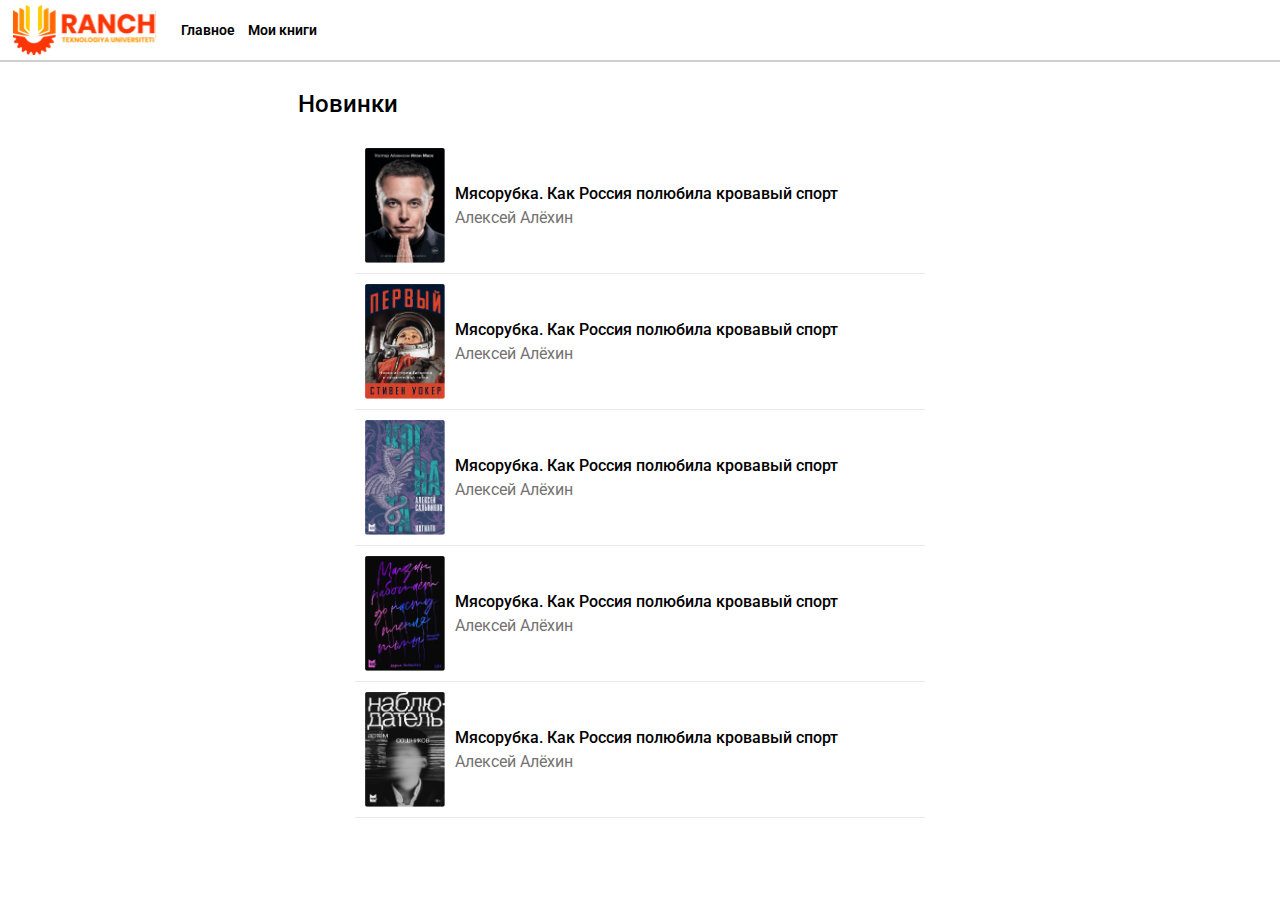
<file: frontend/bookList.html>
<!DOCTYPE html>
<html lang="en">

<head>
    <meta charset="UTF-8">
    <meta name="viewport" content="width=device-width, initial-scale=1.0">
    <link rel="stylesheet" href="./style.css">
    <link rel="stylesheet"
        href="https://fonts.googleapis.com/css2?family=Material+Symbols+Outlined:opsz,wght,FILL,GRAD@20..48,100..700,0..1,-50..200&icon_names=search" />
    <link rel="stylesheet" href="https://cdn.jsdelivr.net/npm/swiper@11/swiper-bundle.min.css" />
    <link rel="stylesheet"
        href="https://fonts.googleapis.com/css2?family=Material+Symbols+Outlined:opsz,wght,FILL,GRAD@24,400,0,0&icon_names=more_horiz" />
    <link rel="stylesheet"
        href="https://fonts.googleapis.com/css2?family=Material+Symbols+Outlined:opsz,wght,FILL,GRAD@20..48,100..700,0..1,-50..200&icon_names=more_horiz" />
    <link rel="stylesheet"
        href="https://fonts.googleapis.com/css2?family=Material+Symbols+Outlined:opsz,wght,FILL,GRAD@24,400,0,0&icon_names=add_2" />
    <link rel="stylesheet"
        href="https://fonts.googleapis.com/css2?family=Material+Symbols+Outlined:opsz,wght,FILL,GRAD@20..48,100..700,0..1,-50..200&icon_names=add_2" />
    <link rel="stylesheet" href="https://cdnjs.cloudflare.com/ajax/libs/font-awesome/6.7.1/css/all.min.css"
        integrity="sha512-5Hs3dF2AEPkpNAR7UiOHba+lRSJNeM2ECkwxUIxC1Q/FLycGTbNapWXB4tP889k5T5Ju8fs4b1P5z/iB4nMfSQ=="
        crossorigin="anonymous" referrerpolicy="no-referrer" />
    <title>Ranch Book</title>
</head>

<body>
    <div class="container">
        <nav>
            <img src="./images/logo.svg" alt="">
            <div class="navRight">
                <button><a href="/frontend/index.html">Главное</a></button>
                <button><a href="/frontend/moyBooks.html">Мои книги</a></button>
                <button><i class="fa-solid fa-magnifying-glass"></i></button>
            </div>
        </nav>
        <main>
            <p class="bookList_title">Новинки</p>
            <div class="booksLists">
                <div class="bookList">
                    <img src="./images/book14.png" alt="">
                    <div class="bookList_texts">
                        <p>Мясорубка. Как Россия полюбила кровавый спорт</p>
                        <p>Алексей Алёхин</p>
                    </div>
                    <button><i class="fa-solid fa-plus"></i></button>
                </div>
                <div class="bookList">
                    <img src="./images/book13.png" alt="">
                    <div class="bookList_texts">
                        <p>Мясорубка. Как Россия полюбила кровавый спорт</p>
                        <p>Алексей Алёхин</p>
                    </div>
                    <button><i class="fa-solid fa-plus"></i></button>
                </div>
                <div class="bookList">
                    <img src="./images/book12.png" alt="">
                    <div class="bookList_texts">
                        <p>Мясорубка. Как Россия полюбила кровавый спорт</p>
                        <p>Алексей Алёхин</p>
                    </div>
                    <button><i class="fa-solid fa-plus"></i></button>
                </div>
                <div class="bookList">
                    <img src="./images/book11.png" alt="">
                    <div class="bookList_texts">
                        <p>Мясорубка. Как Россия полюбила кровавый спорт</p>
                        <p>Алексей Алёхин</p>
                    </div>
                    <button><i class="fa-solid fa-plus"></i></button>
                </div>
                <div class="bookList">
                    <img src="./images/book10.png" alt="">
                    <div class="bookList_texts">
                        <p>Мясорубка. Как Россия полюбила кровавый спорт</p>
                        <p>Алексей Алёхин</p>
                    </div>
                    <button><i class="fa-solid fa-plus"></i></button>
                </div>
            </div>
        </main>
    </div>
</body>

</html>
</file>
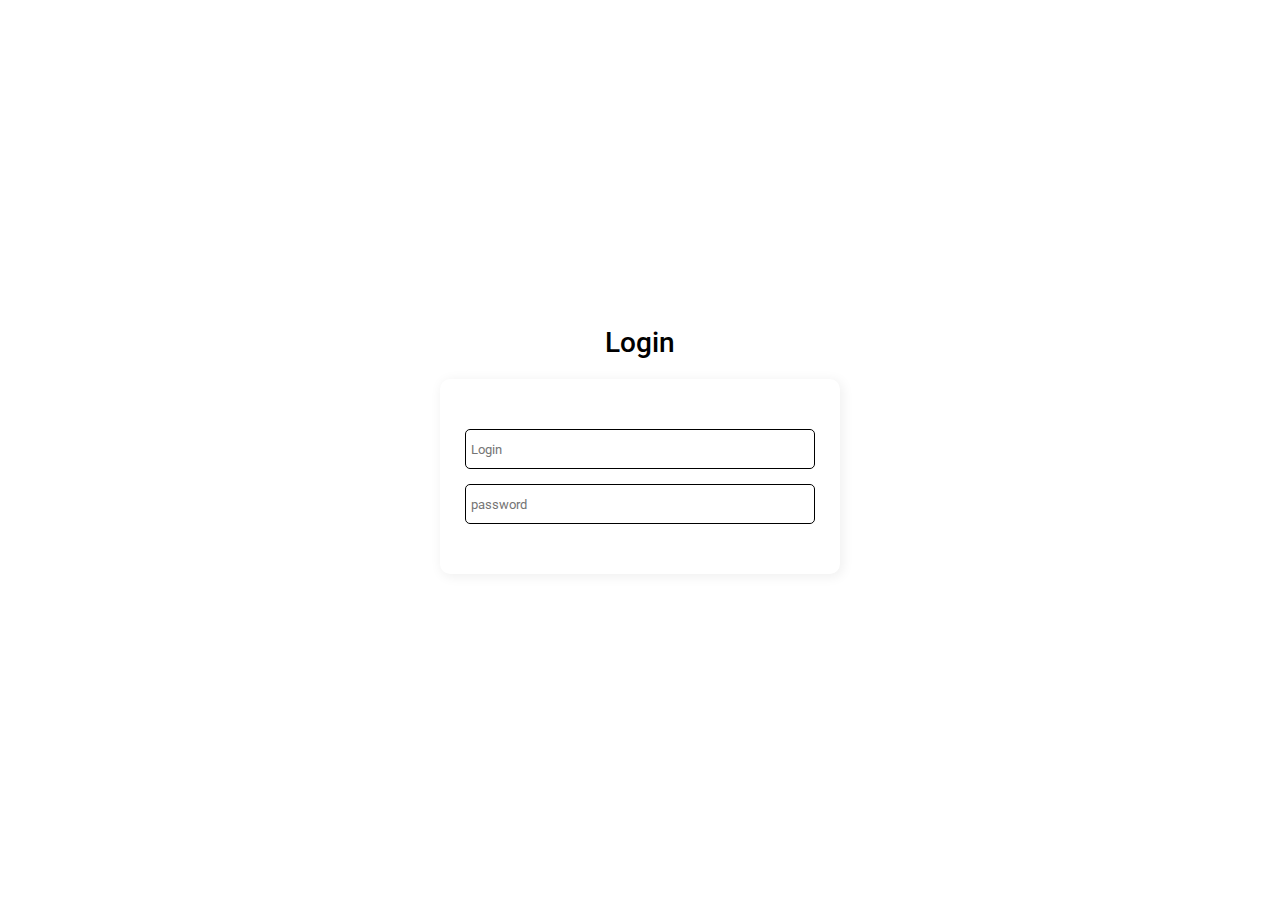
<file: frontend/Login.html>
<!DOCTYPE html>
<html lang="en">

<head>
    <meta charset="UTF-8">
    <meta name="viewport" content="width=device-width, initial-scale=1.0">
    <link rel="stylesheet" href="./style.css">
    <link rel="stylesheet"
        href="https://fonts.googleapis.com/css2?family=Material+Symbols+Outlined:opsz,wght,FILL,GRAD@20..48,100..700,0..1,-50..200&icon_names=search" />
    <link rel="stylesheet" href="https://cdn.jsdelivr.net/npm/swiper@11/swiper-bundle.min.css" />
    <title>Ranch Book</title>
    <link rel="stylesheet"
        href="https://fonts.googleapis.com/css2?family=Material+Symbols+Outlined:opsz,wght,FILL,GRAD@24,400,0,0&icon_names=more_horiz" />
    <link rel="stylesheet"
        href="https://fonts.googleapis.com/css2?family=Material+Symbols+Outlined:opsz,wght,FILL,GRAD@20..48,100..700,0..1,-50..200&icon_names=more_horiz" />
    <link rel="stylesheet"
        href="https://fonts.googleapis.com/css2?family=Material+Symbols+Outlined:opsz,wght,FILL,GRAD@24,400,0,0&icon_names=add_2" />
    <link rel="stylesheet"
        href="https://fonts.googleapis.com/css2?family=Material+Symbols+Outlined:opsz,wght,FILL,GRAD@20..48,100..700,0..1,-50..200&icon_names=add_2" />
    <link rel="stylesheet" href="https://cdnjs.cloudflare.com/ajax/libs/font-awesome/6.7.1/css/all.min.css"
        integrity="sha512-5Hs3dF2AEPkpNAR7UiOHba+lRSJNeM2ECkwxUIxC1Q/FLycGTbNapWXB4tP889k5T5Ju8fs4b1P5z/iB4nMfSQ=="
        crossorigin="anonymous" referrerpolicy="no-referrer" />
</head>

<body>
    <div class="container">
        <main>
            <div class="loginBoox">
                <p class="login_title">Login</p>
                <div class="login">
                    <input type="text" placeholder="Login">
                    <input type="password" placeholder="password">
                </div>
            </div>
        </main>
    </div>
</body>

</html>
</file>
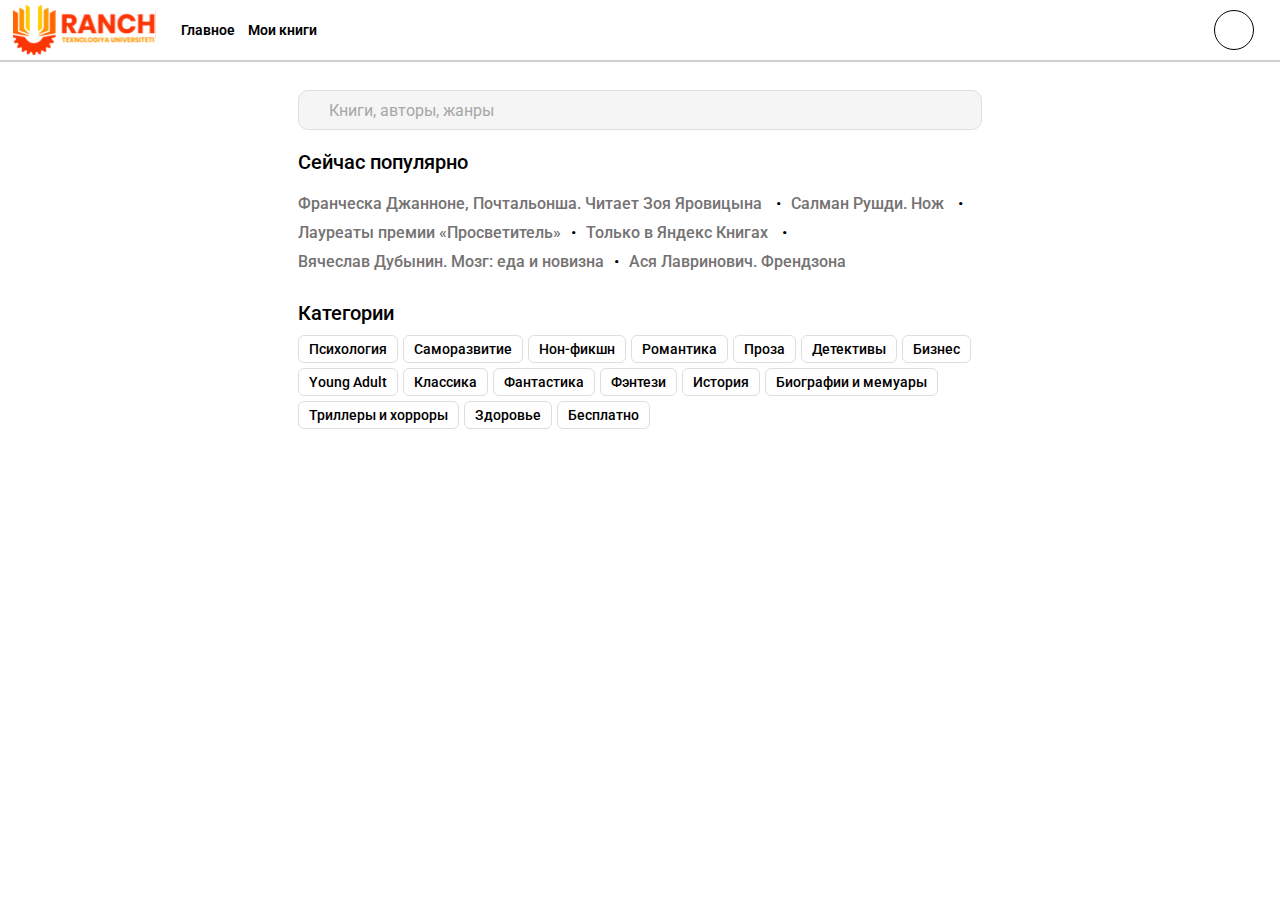
<file: frontend/search.html>
<!DOCTYPE html>
<html lang="en">

<head>
    <meta charset="UTF-8">
    <meta name="viewport" content="width=device-width, initial-scale=1.0">
    <link rel="stylesheet" href="./style.css">
    <link rel="stylesheet"
        href="https://fonts.googleapis.com/css2?family=Material+Symbols+Outlined:opsz,wght,FILL,GRAD@20..48,100..700,0..1,-50..200&icon_names=search" />
    <link rel="stylesheet" href="https://cdn.jsdelivr.net/npm/swiper@11/swiper-bundle.min.css" />
    <link rel="stylesheet"
        href="https://fonts.googleapis.com/css2?family=Material+Symbols+Outlined:opsz,wght,FILL,GRAD@24,400,0,0&icon_names=more_horiz" />
    <link rel="stylesheet"
        href="https://fonts.googleapis.com/css2?family=Material+Symbols+Outlined:opsz,wght,FILL,GRAD@20..48,100..700,0..1,-50..200&icon_names=more_horiz" />
    <link rel="stylesheet"
        href="https://fonts.googleapis.com/css2?family=Material+Symbols+Outlined:opsz,wght,FILL,GRAD@24,400,0,0&icon_names=add_2" />
    <link rel="stylesheet"
        href="https://fonts.googleapis.com/css2?family=Material+Symbols+Outlined:opsz,wght,FILL,GRAD@20..48,100..700,0..1,-50..200&icon_names=add_2" />
    <link rel="stylesheet" href="https://cdnjs.cloudflare.com/ajax/libs/font-awesome/6.7.1/css/all.min.css"
        integrity="sha512-5Hs3dF2AEPkpNAR7UiOHba+lRSJNeM2ECkwxUIxC1Q/FLycGTbNapWXB4tP889k5T5Ju8fs4b1P5z/iB4nMfSQ=="
        crossorigin="anonymous" referrerpolicy="no-referrer" />
    <title>Ranch Book</title>
</head>

<body>
    <div class="container">
        <nav>
            <img src="./images/logo.svg" alt="">
            <div class="navRight">
                <button><a href="/frontend/index.html">Главное</a></button>
                <button><a href="/frontend/moyBooks.html">Мои книги</a></button>
                <button><i class="fa-solid fa-magnifying-glass"></i></button>
            </div>
            <button class="navProfil">
                <i class="fa-solid fa-user"></i>
            </button>
        </nav>
        <main>
            <div class="serachInput">
                <i class="fa-solid fa-magnifying-glass"></i>
                <input type="text" placeholder="Книги, авторы, жанры">
            </div>
            <!-- <div class="serachValue">
                <div class="serachValue_book">
                    <div class="bookList">
                        <img src="./images/book14.png" alt="">
                        <div class="bookList_texts">
                            <p>Мясорубка. Как Россия полюбила кровавый спорт</p>
                            <p>Алексей Алёхин</p>
                        </div>
                        <button><i class="fa-solid fa-plus"></i></button>
                    </div>
                    <div class="bookList">
                        <img src="./images/book4.png" alt="">
                        <div class="bookList_texts">
                            <p>Мясорубка. Как Россия полюбила кровавый спорт</p>
                            <p>Алексей Алёхин</p>
                        </div>
                        <button><i class="fa-solid fa-plus"></i></button>
                    </div>
                    <div class="bookList">
                        <img src="./images/book5.png" alt="">
                        <div class="bookList_texts">
                            <p>Мясорубка. Как Россия полюбила кровавый спорт</p>
                            <p>Алексей Алёхин</p>
                        </div>
                        <button><i class="fa-solid fa-plus"></i></button>
                    </div>
                    <div class="bookList">
                        <img src="./images/book1.png" alt="">
                        <div class="bookList_texts">
                            <p>Мясорубка. Как Россия полюбила кровавый спорт</p>
                            <p>Алексей Алёхин</p>
                        </div>
                        <button><i class="fa-solid fa-plus"></i></button>
                    </div>
                    <div class="bookList">
                        <img src="./images/book7.png" alt="">
                        <div class="bookList_texts">
                            <p>Мясорубка. Как Россия полюбила кровавый спорт</p>
                            <p>Алексей Алёхин</p>
                        </div>
                        <button><i class="fa-solid fa-plus"></i></button>
                    </div>
                </div>
            </div> -->
            <div class="randomValu">
                <p class="randomValu_title">Сейчас популярно</p>
                <div>
                    <p>Франческа Джанноне, Почтальонша. Читает Зоя Яровицына </p>•
                    <p>Салман Рушди. Нож </p>•
                    <p>Лауреаты премии «Просветитель»</p>•
                    <p>Только в Яндекс Книгах </p>•
                    <p>Вячеслав Дубынин. Мозг: еда и новизна</p>•
                    <p>Ася Лавринович. Френдзона </p>
                </div>
            </div>
            <div class="serachCat">
                <p class="serachCat_title">Категории</p>
                <div class="serachCat_btns">
                    <button>Психология</button>
                    <button>Саморазвитие</button>
                    <button>Нон-фикшн</button >
                    <button>Романтика</button>
                    <button>Проза</button>
                    <button>Детективы</button>
                    <button>Бизнес</button>
                    <button>Young Adult</button>
                    <button>Классика</button>
                    <button>Фантастика</button>
                    <button>Фэнтези</button>
                    <button>История</button>
                    <button>Биографии и мемуары</button>
                    <button>Триллеры и хорроры</button>
                    <button>Здоровье</button>
                    <button>Бесплатно</button>
                </div>
            </div>
        </main>
    </div>
</body>

</html>
</file>
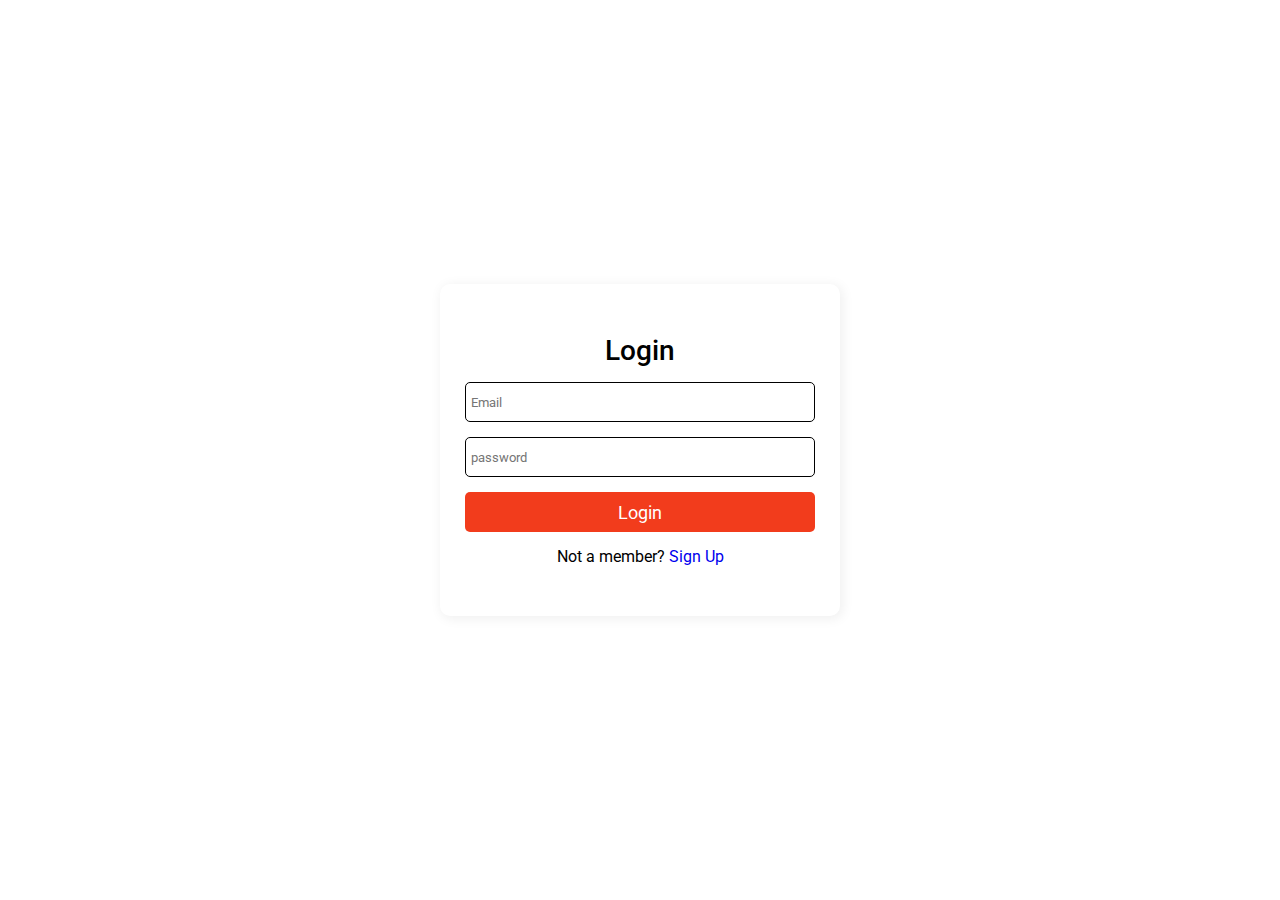
<file: frontend/auth/Login.html>
<!DOCTYPE html>
<html lang="en">

<head>
    <meta charset="UTF-8">
    <meta name="viewport" content="width=device-width, initial-scale=1.0">
    <link rel="stylesheet" href="../style.css">
    <link rel="stylesheet"
        href="https://fonts.googleapis.com/css2?family=Material+Symbols+Outlined:opsz,wght,FILL,GRAD@20..48,100..700,0..1,-50..200&icon_names=search" />
    <link rel="stylesheet" href="https://cdn.jsdelivr.net/npm/swiper@11/swiper-bundle.min.css" />
    <title>Ranch Book</title>
    <link rel="stylesheet"
        href="https://fonts.googleapis.com/css2?family=Material+Symbols+Outlined:opsz,wght,FILL,GRAD@24,400,0,0&icon_names=more_horiz" />
    <link rel="stylesheet"
        href="https://fonts.googleapis.com/css2?family=Material+Symbols+Outlined:opsz,wght,FILL,GRAD@20..48,100..700,0..1,-50..200&icon_names=more_horiz" />
    <link rel="stylesheet"
        href="https://fonts.googleapis.com/css2?family=Material+Symbols+Outlined:opsz,wght,FILL,GRAD@24,400,0,0&icon_names=add_2" />
    <link rel="stylesheet"
        href="https://fonts.googleapis.com/css2?family=Material+Symbols+Outlined:opsz,wght,FILL,GRAD@20..48,100..700,0..1,-50..200&icon_names=add_2" />
    <link rel="stylesheet" href="https://cdnjs.cloudflare.com/ajax/libs/font-awesome/6.7.1/css/all.min.css"
        integrity="sha512-5Hs3dF2AEPkpNAR7UiOHba+lRSJNeM2ECkwxUIxC1Q/FLycGTbNapWXB4tP889k5T5Ju8fs4b1P5z/iB4nMfSQ=="
        crossorigin="anonymous" referrerpolicy="no-referrer" />
</head>

<body>
    <div class="container">
        <main>
            <div class="loginBoox">
                <div class="login">
                    <p class="login_title">Login</p>
                    <input type="email" placeholder="Email">
                    <input type="password" placeholder="password">
                    <button>Login</button>
                    <span><p>Not a member?</p><a href="./register.html">Sign Up</a></span>
                </div>
            </div>
        </main>
    </div>
</body>

</html>
</file>
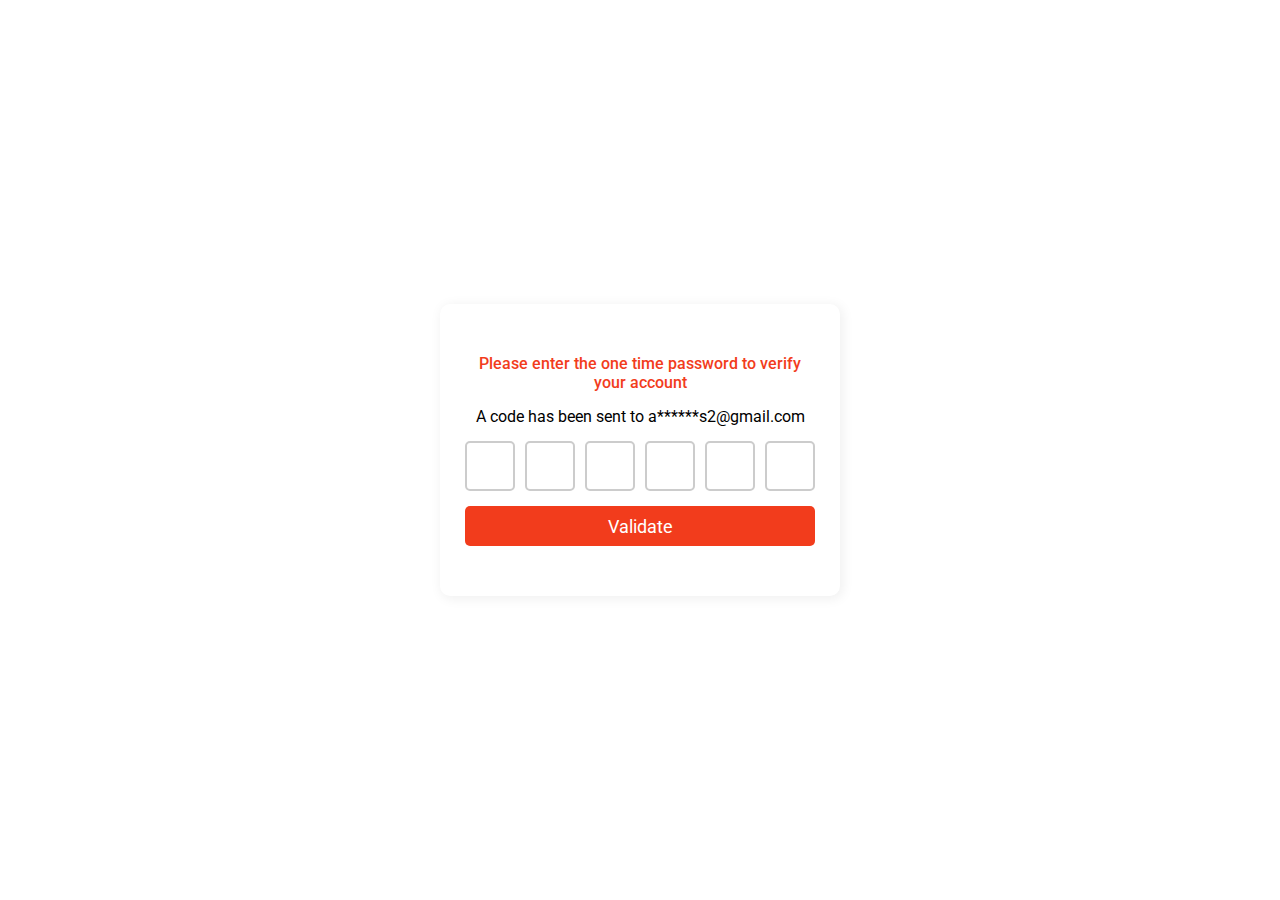
<file: frontend/auth/otp.html>
<!DOCTYPE html>
<html lang="en">

<head>
    <meta charset="UTF-8">
    <meta name="viewport" content="width=device-width, initial-scale=1.0">
    <link rel="stylesheet" href="../style.css">
    <link rel="stylesheet"
        href="https://fonts.googleapis.com/css2?family=Material+Symbols+Outlined:opsz,wght,FILL,GRAD@20..48,100..700,0..1,-50..200&icon_names=search" />
    <link rel="stylesheet" href="https://cdn.jsdelivr.net/npm/swiper@11/swiper-bundle.min.css" />
    <title>Ranch Book</title>
    <link rel="stylesheet"
        href="https://fonts.googleapis.com/css2?family=Material+Symbols+Outlined:opsz,wght,FILL,GRAD@24,400,0,0&icon_names=more_horiz" />
    <link rel="stylesheet"
        href="https://fonts.googleapis.com/css2?family=Material+Symbols+Outlined:opsz,wght,FILL,GRAD@20..48,100..700,0..1,-50..200&icon_names=more_horiz" />
    <link rel="stylesheet"
        href="https://fonts.googleapis.com/css2?family=Material+Symbols+Outlined:opsz,wght,FILL,GRAD@24,400,0,0&icon_names=add_2" />
    <link rel="stylesheet"
        href="https://fonts.googleapis.com/css2?family=Material+Symbols+Outlined:opsz,wght,FILL,GRAD@20..48,100..700,0..1,-50..200&icon_names=add_2" />
    <link rel="stylesheet" href="https://cdnjs.cloudflare.com/ajax/libs/font-awesome/6.7.1/css/all.min.css"
        integrity="sha512-5Hs3dF2AEPkpNAR7UiOHba+lRSJNeM2ECkwxUIxC1Q/FLycGTbNapWXB4tP889k5T5Ju8fs4b1P5z/iB4nMfSQ=="
        crossorigin="anonymous" referrerpolicy="no-referrer" />
</head>

<body>
    <div class="container">
        <main>
            <div class="loginBoox">
                <div class="login">
                    <p class="login_title" style="text-align: center; font-size: 16px; color: #f23c1c;">Please enter the one time password to verify your account</p>
                    <p>A code has been sent to a******s2@gmail.com</p>
                    <div class="otp-container">
                        <input type="text" maxlength="1" class="otp-input" />
                        <input type="text" maxlength="1" class="otp-input" />
                        <input type="text" maxlength="1" class="otp-input" />
                        <input type="text" maxlength="1" class="otp-input" />
                        <input type="text" maxlength="1" class="otp-input" />
                        <input type="text" maxlength="1" class="otp-input" />
                    </div>
                    <button>Validate</button>
                </div>
            </div>
        </main>
    </div>

    <script>
        const inputs = document.querySelectorAll('.otp-input');

        inputs.forEach((input, index) => {
            input.addEventListener('input', (e) => {
                const value = e.target.value;
                // Allow only digits
                if (!/^\d$/.test(value)) {
                    e.target.value = '';
                    return;
                }

                // Move to the next input if the current one is filled
                if (value && index < inputs.length - 1) {
                    inputs[index + 1].focus();
                }
            });

            input.addEventListener('keydown', (e) => {
                // Move to the previous input on Backspace if the current one is empty
                if (e.key === 'Backspace' && !input.value && index > 0) {
                    inputs[index - 1].focus();
                }
            });
        });
    </script>
</body>

</html>
</file>
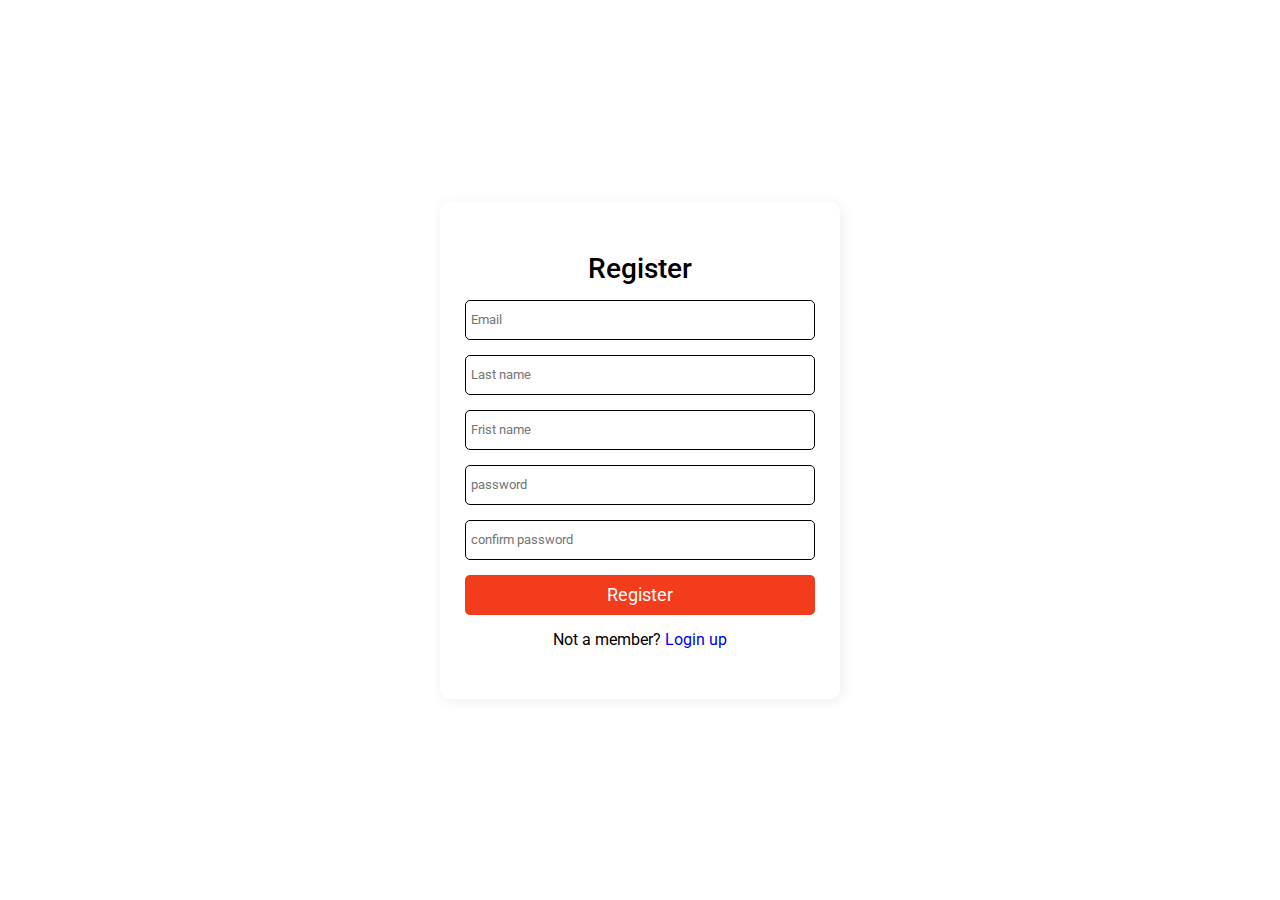
<file: frontend/auth/register.html>
<!DOCTYPE html>
<html lang="en">

<head>
    <meta charset="UTF-8">
    <meta name="viewport" content="width=device-width, initial-scale=1.0">
    <link rel="stylesheet" href="../style.css">
    <link rel="stylesheet"
        href="https://fonts.googleapis.com/css2?family=Material+Symbols+Outlined:opsz,wght,FILL,GRAD@20..48,100..700,0..1,-50..200&icon_names=search" />
    <link rel="stylesheet" href="https://cdn.jsdelivr.net/npm/swiper@11/swiper-bundle.min.css" />
    <title>Ranch Book</title>
    <link rel="stylesheet"
        href="https://fonts.googleapis.com/css2?family=Material+Symbols+Outlined:opsz,wght,FILL,GRAD@24,400,0,0&icon_names=more_horiz" />
    <link rel="stylesheet"
        href="https://fonts.googleapis.com/css2?family=Material+Symbols+Outlined:opsz,wght,FILL,GRAD@20..48,100..700,0..1,-50..200&icon_names=more_horiz" />
    <link rel="stylesheet"
        href="https://fonts.googleapis.com/css2?family=Material+Symbols+Outlined:opsz,wght,FILL,GRAD@24,400,0,0&icon_names=add_2" />
    <link rel="stylesheet"
        href="https://fonts.googleapis.com/css2?family=Material+Symbols+Outlined:opsz,wght,FILL,GRAD@20..48,100..700,0..1,-50..200&icon_names=add_2" />
    <link rel="stylesheet" href="https://cdnjs.cloudflare.com/ajax/libs/font-awesome/6.7.1/css/all.min.css"
        integrity="sha512-5Hs3dF2AEPkpNAR7UiOHba+lRSJNeM2ECkwxUIxC1Q/FLycGTbNapWXB4tP889k5T5Ju8fs4b1P5z/iB4nMfSQ=="
        crossorigin="anonymous" referrerpolicy="no-referrer" />
</head>

<body>
    <div class="container">
        <main>
            <div class="loginBoox">
                <div class="login">
                    <p class="login_title">Register</p>
                    <input type="email" placeholder="Email">
                    <input type="text" placeholder="Last name">
                    <input type="text" placeholder="Frist name">
                    <input type="password" placeholder="password">
                    <input type="password" placeholder="confirm password">
                    <button>Register</button>
                    <span><p>Not a member?</p><a href="./Login.html">Login up</a></span>
                </div>
            </div>
        </main>
    </div>
</body>

</html>
</file>
<file: frontend/style.css>
@import url('https://fonts.googleapis.com/css2?family=Roboto:ital,wght@0,100;0,300;0,400;0,500;0,700;0,900;1,100;1,300;1,400;1,500;1,700;1,900&display=swap');

:root {
    --swiper-pagination-color: #f23c1c;
    --swiper-pagination-bullet-inactive-color: #999999;
    --swiper-pagination-bullet-inactive-opacity: 1;
    --swiper-pagination-bullet-size: 8px;
    --swiper-pagination-bullet-horizontal-gap: 3px;
}

* {
    margin: 0;
    padding: 0;
    box-sizing: border-box;
    list-style-type: none;
    text-decoration: none;
    font-family: "Roboto", serif;
}

body.lght {
    min-height: 100vh;
    background-color: white;
}

body.dark {
    min-height: 100vh;
    background-color: red;
}

.container {
    display: flex;
    flex-direction: column;
}

nav {
    width: 100%;
    padding: 5px 1%;
    display: flex;
    gap: 2%;
    align-items: center;
    box-shadow: 0.5px 0.5px 0.5px 1px rgba(0, 0, 0, 0.188);
}

nav .navRight {
    display: flex;
    gap: 1vw;
}

nav .navRight button {
    border: none;
    background: transparent;
    font-weight: 600;
    font-size: 14px;
    cursor: pointer;
    display: flex;
    align-items: center;
    justify-content: center;
}

nav .navRight button a {
    text-decoration: none;
    list-style-type: none;
    color: black;
}

nav .navRight button a:hover {
    color: #f23c1c;
}

.mySwiper2 {
    margin-top: 20px;
}


.mySwiper2 swiper-container {
    width: 100%;
    height: 100%;
}

.mySwiper2 swiper-slide {
    width: 100%;
    height: 100%;
    text-align: start;
    font-size: 18px;
    background: #fff;
    display: flex;
    flex-direction: row-reverse;
    justify-content: flex-end;
    align-items: center;
    padding: 50px;
    border-radius: 10px;
    gap: 30px;
}

.mySwiper2 swiper-slide img {
    display: block;
    width: 100%;
    height: 100%;
    object-fit: cover;
}

.mySwiper2 swiper-slide img {
    width: 200px;
    height: 300px;
}

.mySwiper2_title {
    display: flex;
    flex-direction: column;
    align-items: flex-start;
    gap: 5px;
}

.mySwiper2_title p:nth-child(1) {
    font-size: 36px;
    font-weight: 500;
}

.mySwiper2_title button {
    width: 100px;
    height: 45px;
    padding: 10px 25px;
    border-radius: 30px;
    background-color: #f23c1c;
    color: white;
    cursor: pointer;
    border: none;
    font-size: 14px;
}

main {
    width: 1140px;
    margin: 0 auto;
}

main .mainHead {
    display: flex;
    flex-direction: column;
    margin: 30px 0;
    gap: 10px;
}

main .mainHead .mainHead_title {
    font-size: 47px;
    font-weight: 500;
}

main .mainHead .mainHead_categorys {
    display: flex;
    align-items: center;
    flex-wrap: wrap;
    gap: 3px;
}

main .mainHead .mainHead_categorys button {
    padding: 3px 10px;
    cursor: pointer;
    border-radius: 6px;
    border: 1px solid #DEDEDE;
    background-color: transparent;
    font-weight: 500;
}

main .mainHead .mainHead_categorys button:hover {
    transition: .3s all;
    color: #f23c1c;
    border: 1px solid #f23c1c;
}

.books {
    display: flex;
    flex-direction: column;
    gap: 65px;
}

.titleBoks {
    font-size: 22px;
    margin: 10px 0;
    font-weight: 500;
    cursor: pointer;
    display: flex;
    align-items: center;
    justify-content: start;
    gap: 5px;
}

.titleBoks span {
    opacity: 0;
    transition: .1s;
    color: #f23c1c;
}

.titleBoks:hover {
    color: #f23c1c;
    transition: .1s;
}

.titleBoks:hover span {
    transition: .1s;
    opacity: 1;
}

.swiper-slide img {
    width: 100%;
    height: 300px;
}

.swiper-slide p:nth-child(2) {
    text-align: start;
    font-size: 14px;
    color: #747272;
    margin-top: 5px;
}

.swiper-slide p:nth-child(3) {
    text-align: start;
    font-size: 16px;
    color: #000;
    font-weight: 500;
}

.swiper-slide:hover {
    cursor: pointer;
}

.swiper-slide:hover p:nth-child(3) {
    transition: all .3s;
    text-align: start;
    font-size: 16px;
    color: #f23c1c;
    font-weight: 500;
}

/* book deatail style */

.bookDetailMain {
    display: flex;
    justify-content: space-between;
    margin-top: 50px;
    gap: 20px;
}

.bookImg img {
    width: 200px;
    height: 300px;
}

.bookStstus {
    display: flex;
    flex-direction: column;
    gap: 20px;
}

.bookStstus div {
    position: relative;
    width: 200px;
    display: flex;
    justify-content: space-between;
    padding-bottom: 10px;
}

.bookStstus div::after {
    content: "";
    position: absolute;
    bottom: 0;
    width: 200px;
    height: 5px;
    background-color: #ff91005c;
    z-index: 1;
    border-radius: 4px;
}

.bookStstus div::before {
    content: "";
    position: absolute;
    bottom: .5px;
    width: 200px;
    height: 4px;
    background-color: #f23c1c;
    z-index: 1;
    border-radius: 4px;
}

.bookStstus div p {
    font-size: 16px;
    font-weight: 500;
}

.bookStstus div span {
    font-size: 16px;
    font-weight: 500;
}

.bookInfos {
    flex: 1;
}

.bookInfos_texts {
    display: flex;
    flex-direction: column;
}

.bookInfos_texts p {
    color: #747272;
    font-weight: 500;
}

.bookInfos_texts b {
    color: black;
}

.bookInfos_texts h3 {
    font-size: 34px;
    margin-top: 15px;
    font-weight: 500;
    font-family: Georgia, 'Times New Roman', Times, serif;
}

.bookInfos_texts_buttons {
    margin-top: 15px;
    display: flex;
    gap: 10px;
}

.bookInfos_texts_buttons button {
    font-size: 16px;
    font-weight: 600;
    background-color: #E9E9E9;
}

.bookInfos_texts_buttons button:nth-child(1) {
    padding: 15px 20px;
    border-radius: 30px;
    border: none;
    background-color: #f23c1c;
    color: white;
    cursor: pointer;
}

.bookInfos_texts_buttons button:nth-child(2) {
    padding: 15px 20px;
    border-radius: 30px;
    border: none;
    background-color: #f23c1c;
    color: white;
    cursor: pointer;
}

.bookInfos_texts_buttons button:nth-child(3) {
    padding: 13px 18px;
    border-radius: 50%;
    border: none;
    cursor: pointer;
    color: #f23c1c;
}

.bookInfos_texts_buttons button:nth-child(4) {
    padding: 13px 18px;
    border-radius: 50%;
    border: none;
    cursor: pointer;
    color: #f23c1c;
}

.gocomment {
    width: 100%;
    height: 80px;
    border-radius: 10px;
    background: #e9e9e9;
    display: flex;
    align-items: center;
    justify-content: space-between;
    padding: 0 20px;
    margin-top: 30px;
}

.gocomment p {
    font-size: 22px;
    font-weight: 500;
}

.gocomment .btns {
    display: flex;
    align-items: center;
    gap: 10px;
}

.gocomment .btns button {
    padding: 10px 30px;
    border-radius: 30px;
    border: none;
    background-color: white;
    cursor: pointer;
    font-size: 18px;
}

.gocomment .btns button:hover {
    background-color: #eeeeee;
}

.comments {
    display: flex;
    flex-direction: column;
    gap: 20px;
    margin-top: 30px;
}

.comments_title {
    font-size: 22px;
    font-weight: 500;
}

.comments_title b {
    font-weight: 500;
    color: #a7a7a7;
}

.comments_boxes {
    display: flex;
    flex-direction: column;
    gap: 10px;
}

.comments_boxes_box {
    width: 100%;
    height: auto;
    background-color: #f5f5f5;
    padding: 20px;
    border-radius: 10px;
}

.comments_boxes_box_head {
    display: flex;
    align-items: center;
    gap: 10px;
    margin: 5px 0;
}

.comments_boxes_box_head img {
    width: 40px;
    height: 40px;
    border-radius: 50%;
}

.comments_boxes_box_head .date {
    color: #A7A7A7;
}

.comments_boxes_box_comment {
    font-size: 20px;
    font-weight: 500;
    margin-top: 10px;
    border-bottom: 1px solid #DEDEDE;
    padding-bottom: 10px;
}

.comments_boxes_box_end {
    margin-top: 20px;
    display: flex;
    align-items: center;
    gap: 20px;
}

.comments_boxes_box_end button {
    cursor: pointer;
    border: none;
    background: none;
    display: flex;
    align-items: center;
    font-size: 14px;
    text-transform: uppercase;
    font-weight: 500;
    gap: 4px;
}

.comments_boxes_box_end button i {
    font-size: 22px;
    color: #A7A7A7;
}

.booksMy {
    width: 50%;
    margin: 0 auto;
    display: flex;
    flex-wrap: wrap;
    margin-top: 10px;
    margin-bottom: 30px;
    gap: 20px;
}

.booksMy_book {
    width: 120px;
    cursor: pointer;
}

.booksMy_book img {
    width: 100%;
    height: 200px;
}

.booksMy_book span {
    width: 100%;
    font-size: 14px;
    text-align: center;
    display: flex;
    gap: 2px;
    align-items: center;
    color: #747272;
    margin: 3px 0;
    margin-left: 45px;
}

.title_mybooks {
    width: 60%;
    margin: 0 auto;
    margin-top: 30px;
    font-size: 22px;
    color: black;
    font-weight: 500;
}

.booksMy_book p:nth-child(3) {
    color: #747272;
    font-weight: 500;
    font-size: 14px;
}

.booksMy_book p:nth-child(4) {
    color: #000;
    font-weight: 500;
    font-size: 14px;
}

.bookList_title {
    width: 60%;
    margin: 0 auto;
    margin-top: 30px;
    font-size: 24px;
    color: #000;
    font-weight: 500;
}

.booksLists {
    width: 50%;
    margin: 0 auto;
    margin-top: 20px;
    display: flex;
    flex-direction: column;
    gap: 0px;
}

.bookList {
    display: flex;
    align-items: center;
    border-bottom: 1px solid #E9E9E9;
    padding-bottom: 10px;
    padding-top: 10px;
    padding-right: 10px;
    padding-left: 10px;
    gap: 10px;
    cursor: pointer;

}

.bookList:hover {
    background: #0000000f;
    border-radius: 10px;
}

.bookList:hover p:nth-child(1) {
    color: #f23c1c;
}

.bookList img {
    width: 80px;
    height: 115px;
}

.bookList_texts {
    flex: 1;
    display: flex;
    flex-direction: column;
    gap: 5px;
}

.bookList_texts p:nth-child(1) {
    font-size: 16px;
    color: #000;
    font-weight: 500;
}

.bookList_texts p:nth-child(2) {
    font-size: 16px;
    color: #747272;
    font-weight: 400;
}

.bookList button {
    border: none;
    background: transparent;
    font-size: 18px;
    cursor: pointer;
    color: #747272;
}

.bookList button:hover {
    color: #f23c1c;
}

.titleBoks a {
    color: black;
}

.navProfil {
    width: 40px;
    height: 40px;
    border-radius: 50%;
    border: 1px solid #000;
    background-color: transparent;
    cursor: pointer;
    display: block;
    align-items: center;
    justify-content: center;
    font-size: 28px;
    position: absolute;
    right: 2%;
}

.navProfil img {
    width: 100%;
    height: 100%;
    border-radius: 50%;
    object-fit: contain;
}

.profilTitle {
    font-size: 34px;
    text-align: center;
    margin-top: 30px;
}

.profilImgName {
    display: flex;
    flex-direction: column;
    align-items: center;
    margin-top: 30px;
}

.profilImgName img {
    width: 100px;
    height: 100px;
    border-radius: 50%;
}

.profilImgName p:nth-child(2) {
    font-size: 20px;
}

.profilImgName p:nth-child(3) {
    font-size: 13px;
    color: #00000066;
    font-weight: 500;
}

.inputsProfil {
    display: flex;
    flex-direction: column;
    margin: 0 auto;
    width: 40%;
    margin-top: 50px;
}

.inputsProfil label {
    font-size: 16px;
    color: #000;
    margin: 2px 0;
    margin-top: 20px;
    font-weight: 500;
}

.inputsProfil input {
    width: 100%;
    height: 40px;
    border: 1px solid #DEDEDE;
    background-color: #F5F5F5;
    border-radius: 5px;
    padding: 0px 5px;
}

.serachInput {
    width: 60%;
    height: 40px;
    margin: 0 auto;
    border: 1px solid #DEDEDE;
    padding: 0 20px;
    display: flex;
    align-items: center;
    font-size: 22px;
    color: #747272;
    margin-top: 30px;
    border-radius: 10px;
    background: #F5F5F5;
}

.serachInput input {
    border: none;
    outline: none;
    flex: 1;
    height: 100%;
    padding: 0px 10px;
    font-size: 16px;
    font-weight: 400;
    background: #F5F5F5;
}

.serachInput input::placeholder {
    color: #A7A7A7;
}

.randomValu {
    width: 60%;
    margin: 0 auto;
    display: flex;
    flex-direction: column;
    gap: 20px;
    margin-top: 20px;
}

.randomValu_title {
    font-size: 20px;
    font-weight: 500;
}

.randomValu div {
    display: flex;
    flex-wrap: wrap;
    gap: 10px;
}

.randomValu div p {
    margin: 0;
    white-space: nowrap;
    cursor: pointer;
    color: #747272;
    font-weight: 500;
}

.randomValu div p:hover {
    color: black;
}

.serachCat {
    width: 60%;
    margin: 0 auto;
    margin-top: 30px;
    display: flex;
    flex-direction: column;
    gap: 10px;
    padding-bottom: 30px;
}

.serachCat_title {
    font-size: 20px;
    font-weight: 500;
}

.serachCat_btns {
    display: flex;
    flex-wrap: wrap;
    gap: 5px;
}

.serachCat_btns button {
    padding: 5px 10px;
    cursor: pointer;
    border-radius: 6px;
    border: 1px solid #DEDEDE;
    background-color: transparent;
    font-weight: 500;
    font-size: 14px;
}

.serachCat_btns button:hover {
    transition: .3s all;
    color: #f23c1c;
    border: 1px solid #f23c1c;
}

.serachValue {
    width: 60%;
    min-height: auto;
    margin: 0 auto;
    margin-top: 20px;
    background-color: white;
}

.commentPageClose {
    position: absolute;
    right: 5%;
    top: 20px;
    display: flex;
    align-items: center;
    gap: 20px;
}

.cloceProfil {
    width: 50px;
    height: 50px;
    background: transparent;
    border-radius: 50%;
    cursor: pointer;
    border: 1px solid black;
}

.cloceProfil img {
    width: 100%;
    height: 100%;
    border-radius: 50%;
}

.commentPageClose_close {
    background: transparent;
    border: none;
    font-size: 26px;
    cursor: pointer;
}

.comment {
    width: 50%;
    margin: 0 auto;
    margin-top: 30px;
}

.comment_title {
    font-size: 24px;
    font-weight: 500;
}

.comment_texts {
    margin: 20px 0;
    display: flex;
    flex-direction: column;
    gap: 2px;
}

.comment_texts p:nth-child(1) {
    color: #747272;
}

.comment_texts p:nth-child(2) {
    font-weight: 500;
}

.comment_textInput {
    border: 1.5px solid #DEDEDE;
    border-radius: 5px;
    padding: 10px 15px;
    display: flex;
    flex-direction: column;
    gap: 10px;
    background-color: #F5F5F5;
}

.comment_textInput .emojis_text {
    display: flex;
    flex-wrap: wrap;
    gap: 5px;
}

.comment_textInput .emojis_text button {
    padding: 7px 10px;
    border-radius: 25px;
    border: none;
    background: white;
    cursor: pointer;
    display: flex;
    align-items: center;
    justify-content: center;
    font-size: 16px;
}

.comment_textInput .emojis_text button:hover {
    background: #e8e8e8;
}

.comment_textInput textarea {
    background-color: transparent;
    border: none;
    outline: none;
    padding: 5px;
    max-width: 100%;
    min-width: 100%;
    min-height: 200px;
    font-size: 16px;
}

.comment_emojes {
    margin-top: 20px;
    display: flex;
    flex-wrap: wrap;
    gap: 5px;
}

.comment_emojes button {
    padding: 7px 10px;
    border-radius: 25px;
    border: none;
    background: #F5F5F5;
    cursor: pointer;
    display: flex;
    align-items: center;
    justify-content: center;
    font-size: 16px;
}

.comment_emojes button:hover {
    background: #e8e8e8;
}

.sendButton {
    margin-top: 30px;
    width: 224px;
    height: 48px;
    background: #4264fdef;
    color: white;
    font-size: 14px;
    border: none;
    border-radius: 5px;
    cursor: pointer;
}

.sendButton:hover {
    background: #4264FD;
}

.com .emoji-button {
    background: white;
}

.profilBox {
    width: 87%;
    margin: 0 auto;
    margin-top: 20px;
    display: flex;
    align-items: center;
    gap: 30px;
}

.title_mybooks2 {
    width: 50%;
}

.title_mybooks2 img {
    width: 176px;
    height: 176px;
    border-radius: 50%;
}

.profilBox_rigth {
    display: flex;
    flex-direction: column;
    gap: 10px;
}

.profilBox_rigth span {
    color: #747272;
    font-size: 14px;
}

.profilBox_rigth p {
    color: #22201F;
    font-size: 36px;
    font-weight: 500;
}

.profilBox_rigth button {
    width: 160px;
    height: 48px;
    background: #4264FD;
    color: white;
    border: none;
    border-radius: 5px;
    font-size: 15.5px;
    cursor: pointer;
}

.loginBoox {
    width: 100%;
    height: 100vh;
    display: flex;
    flex-direction: column;
    align-items: center;
    justify-content: center;
    gap: 20px;
}

.login {
    width: 400px;
    height: auto;
    margin: 0 auto;
    display: flex;
    flex-direction: column;
    background: #fff;
    padding: 50px 25px;
    gap: 15px;
    border-radius: 10px;
    box-shadow: 2px 2px 12px 1px rgba(0, 0, 0, 0.063);
}

.login_title {
    font-size: 28px;
    font-weight: 500;
}

.login {
    display: flex;
    flex-direction: column;
    align-items: center;
    justify-content: center;
}

.login label {
    margin-top: 20px;
    font-size: 16px;
}

.login input {
    width: 100%;
    height: 40px;
    padding: 0 5px;
    border-radius: 5px;
    border: 1px solid black;
    background: transparent;
}

.login button {
    width: 100%;
    height: 40px;
    cursor: pointer;
    border-radius: 5px;
    background-color: #f23c1c;
    color: white;
    border: none;
    font-size: 18px;
}

.login button:hover {
    background: #f22c1c;
}

.login button:active {
    transform: scale(0.99);
}

.login span {
    display: flex;
    gap: 4px;
}

.otp-container {
    display: flex;
    gap: 10px;
}

.otp-container input {
    width: 50px;
    height: 50px;
    text-align: center;
    font-size: 1.5rem;
    border: 2px solid #ccc;
    border-radius: 5px;
    outline: none;
    transition: border-color 0.2s;
}

.otp-container input:focus {
    border-color: #f23c1c;
}

#closeBurger {
    display: none;
    width: 0px;
    color: white;
    background-color: transparent;
    border: none;
}

#openBurger {
    display: none;
    height: 0px;
    color: white;
    background-color: transparent;
    border: none;
}

/* audio book */

.audioBook {
    width: 100%;
    position: fixed;
    bottom: 0;
    left: 0;
    display: flex;
    align-items: center;
    justify-content: center;
    background: #f1f3f4;
    border-top: 1px solid #f22c1c;
    animation: animationAudio .5s ease-in;
}

.none {
    display: none;
}

@keyframes animationAudio {
    0% {
        transform: translateY(500px);
    }100% {
        transform: translateY(0);
    }
}

.audioBook audio {
    width: 80%;
}

.custom-audio {
    background-color: #f1f3f4;
    border-radius: 10px;
    border: 1px solid #f1f3f4;
}

.custom-player {
    width: 80%;
    display: flex;
    flex-direction: row;
    align-items: center;
    gap: 10px;
    padding: 20px;
    background-color: #f1f3f4;
    /* border-radius: 10px;
    box-shadow: 0 4px 10px rgba(0, 0, 0, 0.1); */
    margin: auto;
}

.custom-player button {
    padding: 8px;
    font-size: 20px;
    color: #f22c1c;
    border: none;
    border-radius: 5px;
    cursor: pointer;
    background: transparent;
}

.custom-player button i {
    font-size: 18px;
}

@media screen and (max-width: 768px) {
    .custom-player {
        width: 100%;
    }
    #rewindButton {
        display: none;
    }
    #forwardButton {
        display: none;
    }
    .volume-control {
        display: none;
    }
    .fas fa-volume-up {
        display: none;
    }
    #volumeBar {
        display: none;
    }
    #progressBar {
        min-width: 100px
    }
}

/* .custom-player button:hover {
    background-color: #f22c1c;
} */

.volume-control {
    display: flex;
    align-items: center;
    gap: 10px;
}

.volume-control i {
    font-size: 20px;
    color: #f22c1c;
}

.custom-player input[type="range"] {
    width: 100%;
    appearance: none;
    height: 8px;
    background: #f22c1c;
    border-radius: 5px;
    outline: none;
    margin: 0;
}

.custom-player input[type="range"]::-webkit-slider-thumb {
    appearance: none;
    width: 15px;
    height: 15px;
    background: #f22c1c;
    border-radius: 50%;
    cursor: pointer;
}


.custom-player span {
    font-size: 14px;
    font-weight: bold;
}

.custom-player select {
    padding: 5px;
    font-size: 14px;
    border: 1px solid #f22c1c;
    border-radius: 5px;
}

@media screen and (max-width: 768px) {
    nav {
        width: 100%;
        height: 40px;
        padding: 40px 10px;
    }

    main {
        width: 100%;
    }

    main .mainHead {
        width: 100%;
    }

    main .mainHead .mainHead_categorys {
        width: 100%;
        height: 150px;
        gap: 2px;
        overflow-y: auto;
    }

    main .mainHead .mainHead_categorys button {
        font-size: 18px;
        padding: 10px;
    }

    .swiper-slide img {
        height: 200px;
    }

    .navRight {
        width: 100%;
        height: 100px;
        position: absolute;
        background-color: white;
        left: 0;
        top: 70px;
        box-shadow: 0 4px 6px 0 rgba(0, 0, 0, 0.074);
        padding: 0px 5px;
        z-index: 2;
    }

    .navProfil {
        right: 15%;
    }

    .closeBurger {
        position: absolute;
        right: 6%;
        display: flex;
        align-items: center;
        justify-content: center;
    }

    .closeBurger button {
        font-size: 22px;
        background: none;
        border: none;
    }

    .navRightHidden {
        top: -300px;
    }

    #closeBurger {
        display: block;
        width: auto;
        height: auto;
        color: black;
    }

    #openBurger {
        display: none;
        width: auto;
        height: auto;
        color: black;
    }

    .navRight button a {
        font-size: 18px;
        margin: 0 5px;
    }

    .navRight button i {
        font-size: 20px;
        margin-left: 10px;
    }

    .title_mybooks {
        width: 90%;
        font-size: 24px;
    }

    .booksMy {
        width: 70%;
        margin: 0 auto;
        gap: 20px;
        justify-content: space-between;
    }

    .mySwiper2 swiper-slide img {
        width: 125px;
        height: 200px;
    }

    .mySwiper2_title p:nth-child(1) {
        font-size: 24px;
        font-weight: 500;
    }

    .mySwiper2_title p:nth-child(2) {
        font-size: 14px;
        font-weight: 500;
    }

    .mySwiper2_title button {
        height: 30px;
        padding: 0;
    }

    .bookDetailMain {
        flex-direction: column;
        margin-top: 20px;
    }

    .bookImg {
        width: 100%;
        display: flex;
        align-items: center;
        justify-content: center;
    }

    .bookInfos_texts {
        width: 90%;
        margin: 0 auto;
        display: flex;
        align-items: center;
        justify-content: center;
    }

    .bookInfos_texts p {
        width: 100%;
        text-align: center;
    }

    .bookInfos_texts h3 {
        text-align: center;
        font-size: 23px;
    }

    .bookInfos_texts_buttons {
        display: flex;
    }

    .bookInfos_texts_buttons button:nth-child(1) {
        width: 200px;
        flex: 1;
    }

    .gocomment {
        width: 95%;
        margin: 20px auto;
    }

    .gocomment p {
        font-size: 18px;
    }

    .comments {
        width: 95%;
        margin: 0 auto;
    }

    .bookStstus {
        display: none;
    }

    .bookList_title {
        width: 95%;
    }

    .booksLists {
        width: 95%;
    }

    .serachInput {
        width: 95%;
    }

    .serachValue {
        width: 95%;
    }

    .serachValue_book {
        width: 95%;
    }

    .randomValu {
        width: 95%;
    }

    .serachCat {
        width: 95%;
    }

    .profilBox {
        width: 90%;
        flex-direction: column;
    }

    .profilBox_rigth {
        align-items: center;
    }

    .profilBox_rigth p {
        text-align: center;
    }

    .comment {
        width: 95%;
        margin-top: 100px;
    }

    .inputsProfil {
        width: 95%;
    }

    .login {
        width: 100%;
        height: 100vh;
    }
}
</file>
